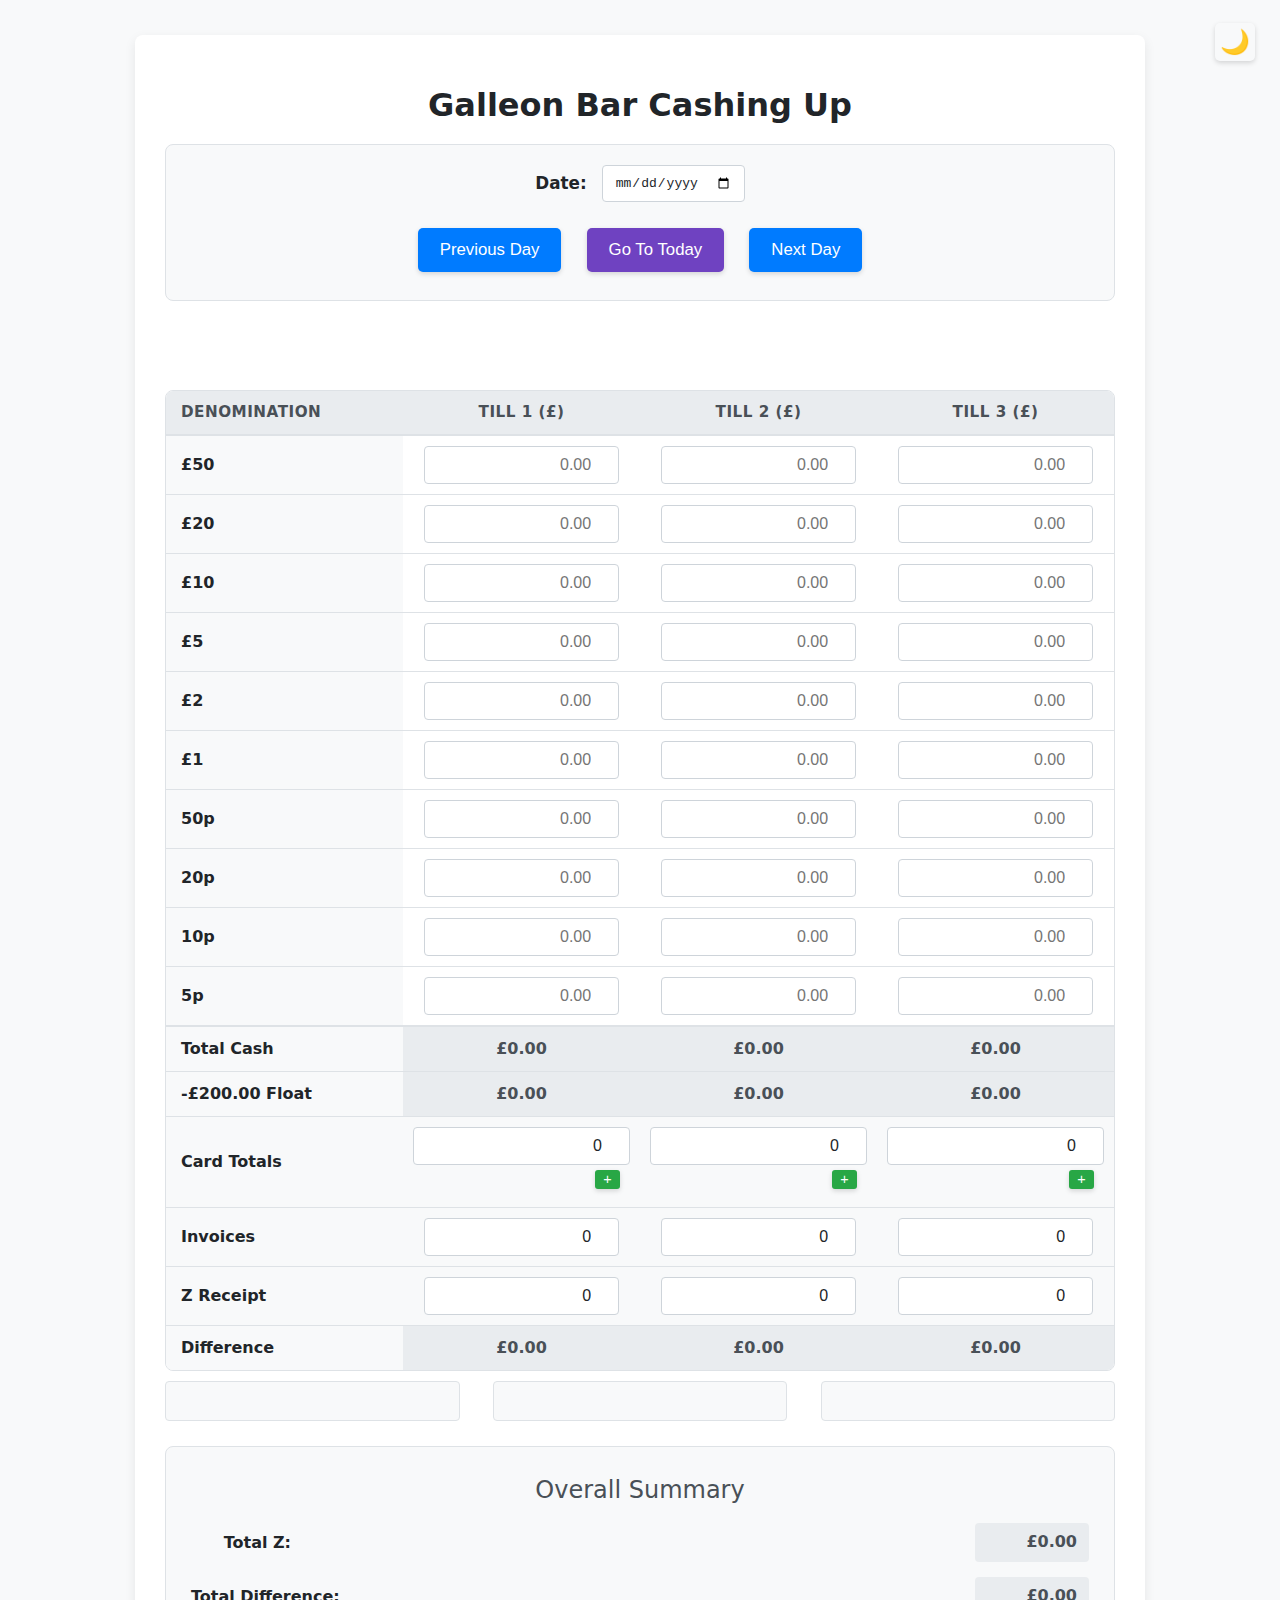
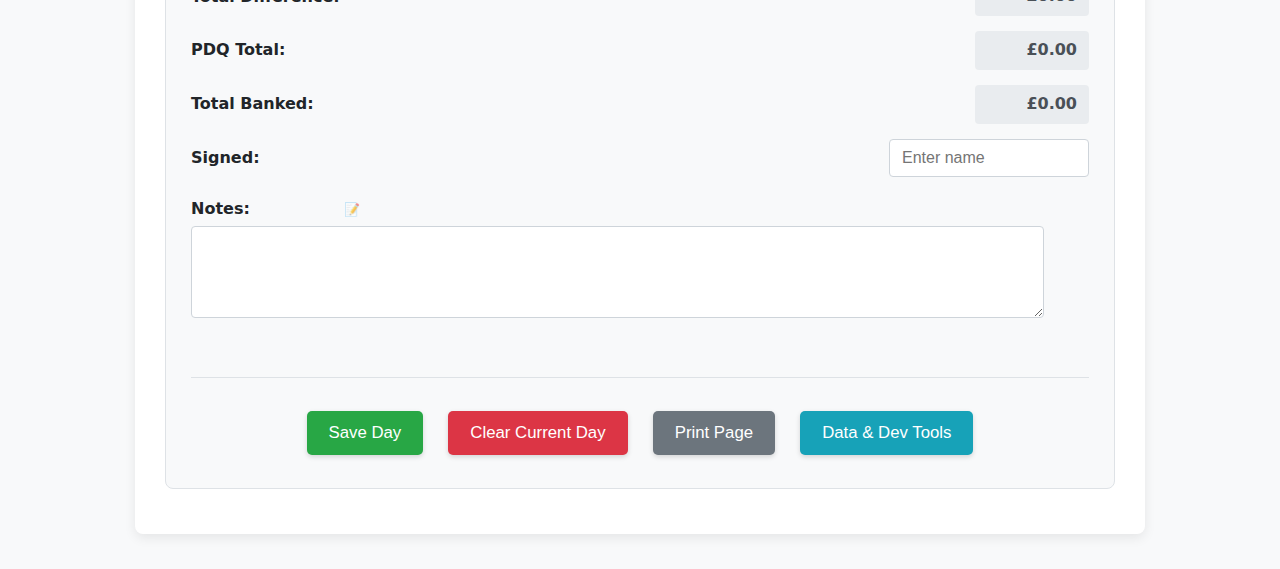
<file: index (3).html>
<!DOCTYPE html>
<html lang="en">
<head>
    <meta charset="UTF-8">
    <meta name="viewport" content="width=device-width, initial-scale=1.0">
    <title>Galleon Bar Cashing Up</title>
    <link rel="stylesheet" href="style.css">
    <link rel="manifest" href="manifest.json">
    <meta name="theme-color" content="#007bff"> <script src="https://unpkg.com/dexie@3/dist/dexie.js"></script>
</head>
<body>
    <div class="container">
        <button id="theme-toggle" title="Toggle Theme" style="position: absolute; top: 15px; right: 15px; z-index: 10; background: none; border: none; font-size: 1.5em; cursor: pointer; padding: 5px; color: var(--text-color);">🌙</button>

        <h1>Galleon Bar Cashing Up</h1>

        <div class="date-selector">
            <label for="current-date">Date:</label>
            <input type="date" id="current-date" class="data-input">
            <span id="full-date-display"></span>
            <div class="date-nav-buttons">
                <button id="prev-day" title="Go to previous day">Previous Day</button>
                <button type="button" id="go-today" title="Go to current date">Go To Today</button>
                <button id="next-day" title="Go to next day">Next Day</button>
            </div>
        </div>
        <div id="status-message" class="status-message" style="min-height: 1.5em;"></div>

        <table id="reconciliation-table">
            <thead> <tr> <th>Denomination</th> <th>Till 1 (£)</th> <th class="till2-column">Till 2 (£)</th> <th class="till3-column">Till 3 (£)</th> </tr> </thead>
            <tbody>
             <tr> <td data-label="Denom">£50</td> <td data-label="Till 1"><input type="number" class="denomination-amount till1 navigable-input data-input" id="t1-50" min="0" step="0.01" placeholder="0.00"></td> <td data-label="Till 2" class="till2-column"><input type="number" class="denomination-amount till2 navigable-input data-input" id="t2-50" min="0" step="0.01" placeholder="0.00"></td> <td data-label="Till 3" class="till3-column"><input type="number" class="denomination-amount till3 navigable-input data-input" id="t3-50" min="0" step="0.01" placeholder="0.00"></td> </tr>
             <tr> <td data-label="Denom">£20</td> <td data-label="Till 1"><input type="number" class="denomination-amount till1 navigable-input data-input" id="t1-20" min="0" step="0.01" placeholder="0.00"></td> <td data-label="Till 2" class="till2-column"><input type="number" class="denomination-amount till2 navigable-input data-input" id="t2-20" min="0" step="0.01" placeholder="0.00"></td> <td data-label="Till 3" class="till3-column"><input type="number" class="denomination-amount till3 navigable-input data-input" id="t3-20" min="0" step="0.01" placeholder="0.00"></td> </tr>
             <tr> <td data-label="Denom">£10</td> <td data-label="Till 1"><input type="number" class="denomination-amount till1 navigable-input data-input" id="t1-10" min="0" step="0.01" placeholder="0.00"></td> <td data-label="Till 2" class="till2-column"><input type="number" class="denomination-amount till2 navigable-input data-input" id="t2-10" min="0" step="0.01" placeholder="0.00"></td> <td data-label="Till 3" class="till3-column"><input type="number" class="denomination-amount till3 navigable-input data-input" id="t3-10" min="0" step="0.01" placeholder="0.00"></td> </tr>
             <tr> <td data-label="Denom">£5</td> <td data-label="Till 1"><input type="number" class="denomination-amount till1 navigable-input data-input" id="t1-5" min="0" step="0.01" placeholder="0.00"></td> <td data-label="Till 2" class="till2-column"><input type="number" class="denomination-amount till2 navigable-input data-input" id="t2-5" min="0" step="0.01" placeholder="0.00"></td> <td data-label="Till 3" class="till3-column"><input type="number" class="denomination-amount till3 navigable-input data-input" id="t3-5" min="0" step="0.01" placeholder="0.00"></td> </tr>
             <tr> <td data-label="Denom">£2</td> <td data-label="Till 1"><input type="number" class="denomination-amount till1 navigable-input data-input" id="t1-2" min="0" step="0.01" placeholder="0.00"></td> <td data-label="Till 2" class="till2-column"><input type="number" class="denomination-amount till2 navigable-input data-input" id="t2-2" min="0" step="0.01" placeholder="0.00"></td> <td data-label="Till 3" class="till3-column"><input type="number" class="denomination-amount till3 navigable-input data-input" id="t3-2" min="0" step="0.01" placeholder="0.00"></td> </tr>
             <tr> <td data-label="Denom">£1</td> <td data-label="Till 1"><input type="number" class="denomination-amount till1 navigable-input data-input" id="t1-1" min="0" step="0.01" placeholder="0.00"></td> <td data-label="Till 2" class="till2-column"><input type="number" class="denomination-amount till2 navigable-input data-input" id="t2-1" min="0" step="0.01" placeholder="0.00"></td> <td data-label="Till 3" class="till3-column"><input type="number" class="denomination-amount till3 navigable-input data-input" id="t3-1" min="0" step="0.01" placeholder="0.00"></td> </tr>
             <tr> <td data-label="Denom">50p</td> <td data-label="Till 1"><input type="number" class="denomination-amount till1 navigable-input data-input" id="t1-0p50" min="0" step="0.01" placeholder="0.00"></td> <td data-label="Till 2" class="till2-column"><input type="number" class="denomination-amount till2 navigable-input data-input" id="t2-0p50" min="0" step="0.01" placeholder="0.00"></td> <td data-label="Till 3" class="till3-column"><input type="number" class="denomination-amount till3 navigable-input data-input" id="t3-0p50" min="0" step="0.01" placeholder="0.00"></td> </tr>
             <tr> <td data-label="Denom">20p</td> <td data-label="Till 1"><input type="number" class="denomination-amount till1 navigable-input data-input" id="t1-0p20" min="0" step="0.01" placeholder="0.00"></td> <td data-label="Till 2" class="till2-column"><input type="number" class="denomination-amount till2 navigable-input data-input" id="t2-0p20" min="0" step="0.01" placeholder="0.00"></td> <td data-label="Till 3" class="till3-column"><input type="number" class="denomination-amount till3 navigable-input data-input" id="t3-0p20" min="0" step="0.01" placeholder="0.00"></td> </tr>
             <tr> <td data-label="Denom">10p</td> <td data-label="Till 1"><input type="number" class="denomination-amount till1 navigable-input data-input" id="t1-0p10" min="0" step="0.01" placeholder="0.00"></td> <td data-label="Till 2" class="till2-column"><input type="number" class="denomination-amount till2 navigable-input data-input" id="t2-0p10" min="0" step="0.01" placeholder="0.00"></td> <td data-label="Till 3" class="till3-column"><input type="number" class="denomination-amount till3 navigable-input data-input" id="t3-0p10" min="0" step="0.01" placeholder="0.00"></td> </tr>
             <tr> <td data-label="Denom">5p</td> <td data-label="Till 1"><input type="number" class="denomination-amount till1 navigable-input data-input" id="t1-0p05" min="0" step="0.01" placeholder="0.00"></td> <td data-label="Till 2" class="till2-column"><input type="number" class="denomination-amount till2 navigable-input data-input" id="t2-0p05" min="0" step="0.01" placeholder="0.00"></td> <td data-label="Till 3" class="till3-column"><input type="number" class="denomination-amount till3 navigable-input data-input" id="t3-0p05" min="0" step="0.01" placeholder="0.00"></td> </tr>
            </tbody>
         <tfoot >
             <tr>
                 <td data-label="Summary" title="Sum of all cash denominations entered above for this till">Total Cash</td>
                 <td data-label="T1 Total" id="t1-total-cash">£0.00</td>
                 <td data-label="T2 Total" id="t2-total-cash" class="till2-column">£0.00</td>
                 <td data-label="T3 Total" id="t3-total-cash" class="till3-column">£0.00</td>
             </tr>
             <tr>
                 <td data-label="Summary" title="Actual cash takings for this till (Total Cash minus the standard float amount)" id="float-label-cell">-£200.00 Float</td>
                 <td data-label="T1 Actual" id="t1-actual-cash">£0.00</td>
                 <td data-label="T2 Actual" id="t2-actual-cash" class="till2-column">£0.00</td>
                 <td data-label="T3 Actual" id="t3-actual-cash" class="till3-column">£0.00</td>
             </tr>
             <tr>
                 <td data-label="Summary" title="Total value of card transactions processed through this till's PDQ machine(s)">Card Totals</td>
                 <td data-label="T1 Card">
                     <div class="pdq-inputs-container" id="t1-pdq-container">
                         <div class="pdq-input-group">
                             <input type="number" step="0.01" value="0" min="0" class="navigable-input data-input till1-pdq" title="PDQ Machine 1 Total (Till 1)">
                             <button type="button" class="remove-pdq-btn" style="display: none;" title="Remove this PDQ total">-</button>
                         </div>
                     </div>
                     <button type="button" class="add-pdq-btn" data-till="1" title="Add another PDQ total for Till 1">+</button>
                 </td>
                 <td data-label="T2 Card" class="till2-column">
                    <div class="pdq-inputs-container" id="t2-pdq-container">
                        <div class="pdq-input-group">
                            <input type="number" step="0.01" value="0" min="0" class="navigable-input data-input till2-pdq" title="PDQ Machine 1 Total (Till 2)">
                            <button type="button" class="remove-pdq-btn" style="display: none;" title="Remove this PDQ total">-</button>
                        </div>
                    </div>
                    <button type="button" class="add-pdq-btn" data-till="2" title="Add another PDQ total for Till 2">+</button>
                </td>
                 <td data-label="T3 Card" class="till3-column">
                    <div class="pdq-inputs-container" id="t3-pdq-container">
                        <div class="pdq-input-group">
                            <input type="number" step="0.01" value="0" min="0" class="navigable-input data-input till3-pdq" title="PDQ Machine 1 Total (Till 3)">
                            <button type="button" class="remove-pdq-btn" style="display: none;" title="Remove this PDQ total">-</button>
                        </div>
                    </div>
                    <button type="button" class="add-pdq-btn" data-till="3" title="Add another PDQ total for Till 3">+</button>
                </td>
             </tr>
             <tr>
                 <td data-label="Summary" title="Total cash paid out from this till for invoices, supplier payments, wages, etc.">Invoices</td>
                 <td data-label="T1 Inv"><input type="number" id="t1-invoices" step="0.01" value="0" min="0" class="navigable-input data-input" title="Paid out from Till 1"></td>
                 <td data-label="T2 Inv" class="till2-column"><input type="number" id="t2-invoices" step="0.01" value="0" min="0" class="navigable-input data-input" title="Paid out from Till 2"></td>
                 <td data-label="T3 Inv" class="till3-column"><input type="number" id="t3-invoices" step="0.01" value="0" min="0" class="navigable-input data-input" title="Paid out from Till 3"></td>
             </tr>
             <tr>
                 <td data-label="Summary" title="The total sales figure from this till's Z-Read / End-of-Day report">Z Receipt</td>
                 <td data-label="T1 Z"><input type="number" id="t1-zreceipt" step="0.01" value="0" min="0" class="navigable-input data-input" title="Enter Till 1 Z-Read total"></td>
                 <td data-label="T2 Z" class="till2-column"><input type="number" id="t2-zreceipt" step="0.01" value="0" min="0" class="navigable-input data-input" title="Enter Till 2 Z-Read total"></td>
                 <td data-label="T3 Z" class="till3-column"><input type="number" id="t3-zreceipt" step="0.01" value="0" min="0" class="navigable-input data-input" title="Enter Till 3 Z-Read total"></td>
             </tr>
             <tr>
                  <td data-label="Summary" title="Calculated Difference: (Actual Cash [after float removed] + Card Totals + Invoices) - Z Receipt. Should ideally be £0.00.">Difference</td>
                  <td data-label="T1 Diff" id="t1-difference">£0.00</td>
                  <td data-label="T2 Diff" id="t2-difference" class="till2-column">£0.00</td>
                  <td data-label="T3 Diff" id="t3-difference" class="till3-column">£0.00</td>
             </tr>
             </tfoot>
        </table>

        <div class="float-suggestions-container">
            <div id="t1-float-suggestion" class="float-suggestion"></div>
            <div id="t2-float-suggestion" class="float-suggestion till2-column"></div>
            <div id="t3-float-suggestion" class="float-suggestion till3-column"></div>
        </div>


        <div class="summary-section">
            <h2 id="summary-title">Overall Summary</h2>

            <p><span id="label-total-z" title="Sum of all Z Receipt totals entered for active tills (Daily or Weekly)">Total Z:</span> <span id="total-z">£0.00</span></p>
            <p><span id="label-total-difference" title="Sum of differences calculated for all active tills (Daily or Weekly). Should ideally be zero.">Total Difference:</span> <span id="total-difference">£0.00</span></p>
            <p><label id="label-pdq-total" for="pdq-total-display" title="Sum of Card Totals entered for all active tills (Daily or Weekly)">PDQ Total:</label> <span id="pdq-total-display">£0.00</span></p>
            <p><label id="label-total-banked" for="total-banked-display" title="Total actual cash (Total Cash Counted minus standard float for each active till) expected to be banked (Daily or Weekly)">Total Banked:</label> <span id="total-banked-display">£0.00</span></p>
            <p>
                <label for="signed-by">Signed:</label>
                <input type="text" id="signed-by" placeholder="Enter name" class="navigable-input data-input" list="names-list">
                <datalist id="names-list">
                    </datalist>
            </p>
             <p style="display: block; text-align: left; margin-top: 20px;">
                  <label for="day-notes" style="font-weight: 600; color: var(--text-color);">
                    Notes: <span id="notes-exist-indicator" class="notes-indicator" title="Notes exist for this day">📝</span>
                  </label><br>
                  <textarea id="day-notes" class="data-input navigable-input" rows="3" title="Enter any notes relevant to this day's cashing up (e.g., reasons for discrepancies, events)"></textarea>
             </p>

             <div id="backup-reminder" style="min-height: 1.2em;"></div>

            <div class="action-buttons">
                <button id="save-day">Save Day</button>
                <button type="button" id="clear-form">Clear Current Day</button>
                <button type="button" id="print-button">Print Page</button>
                <button type="button" id="dev-modal-button">Data & Dev Tools</button>
                <input type="file" id="csv-import-file" accept=".csv" style="display: none;">
                <input type="file" id="json-import-file" accept=".json" style="display: none;">
            </div>
        </div>

    </div> <div id="dev-modal" class="modal" style="display: none;">
        <div class="modal-content">
            <span class="modal-close-button">&times;</span>
            <h2>Data Management & Dev Tools</h2>

            <div class="modal-section">
                <h3>Settings</h3>
                <div style="margin-bottom: 15px;">
                    <label for="setting-float-amount" style="display: inline-block; width: 220px;">Standard Float Amount (£):</label>
                    <input type="number" id="setting-float-amount" step="0.01" min="0" placeholder="200.00" style="width: 100px; text-align: right;">
                </div>
                <div style="margin-bottom: 15px;">
                    <label for="setting-discrepancy-threshold" style="display: inline-block; width: 220px;">Discrepancy Threshold (£):</label>
                    <input type="number" id="setting-discrepancy-threshold" step="0.01" min="0" placeholder="10.00" style="width: 100px; text-align: right;">
                </div>
                 <div style="margin-bottom: 15px;">
                    <label for="setting-high-twenty-threshold" style="display: inline-block; width: 220px;">High £20 Note Warning (£):</label>
                    <input type="number" id="setting-high-twenty-threshold" step="0.01" min="0" placeholder="1000.00" style="width: 100px; text-align: right;">
                </div>
                <div style="margin-bottom: 10px;">
                    <label style="display: inline-block; width: 220px;">Hide Tills:</label>
                    <input type="checkbox" id="setting-hide-till2" style="margin-right: 5px; vertical-align: middle;">
                    <label for="setting-hide-till2" style="margin-right: 15px; font-weight: normal; vertical-align: middle;">Hide Till 2</label>
                    <input type="checkbox" id="setting-hide-till3" style="margin-right: 5px; vertical-align: middle;">
                    <label for="setting-hide-till3" style="font-weight: normal; vertical-align: middle;">Hide Till 3</label>
                </div>
                 <div style="margin-top: 20px; border-top: 1px solid var(--border-color); padding-top: 15px;">
                      <button type="button" id="reset-settings-button" title="Reset all settings above to their defaults">Reset Settings to Default</button>
                      <p style="font-size: 0.8em; margin-top: 10px;">(Settings are saved automatically when changed)</p>
                 </div>
            </div>

            <div class="modal-section">
                <h3>Import Data</h3>
                 <button type="button" id="import-csv-button">Import Day from CSV</button>
                 <button type="button" id="import-all-button">Import All (JSON Backup)</button>
                 <p style="font-size: 0.8em; margin-top: 5px;">(Import All replaces the entire 'Signed By' list and overwrites matching dates)</p>
            </div>

            <div class="modal-section">
                <h3>Export Data</h3>
                <button type="button" id="export-csv-button">Export Day to CSV</button>
                <button type="button" id="export-all-button">Export All (JSON Backup)</button>
            </div>

            <div class="modal-section danger-zone">
                 <h3 style="color: #dc3545;">Danger Zone!</h3>
                 <p style="color: red; font-weight: bold;">Warning: Actions below can permanently delete data!</p>
                 <button type="button" id="dev-clear-names">Clear 'Signed By' List</button>
                 <button type="button" id="dev-clear-entries">Clear All Daily Entries</button>
                 <button type="button" id="dev-nuke-db">Nuke Database</button>
                 <div style="margin-top: 15px; padding-top: 15px; border-top: 1px solid #eee;">
                    <label for="dev-name-to-delete" style="margin-right: 5px;">Name to Delete:</label>
                    <input type="text" id="dev-name-to-delete" placeholder="Enter exact name" size="20" style="width: auto; text-align: left; padding: 5px 8px; font-size: 0.9em;">
                    <button type="button" id="dev-delete-one-name" style="margin-left: 5px;">Delete This Name</button>
                 </div>
                 <hr style="margin-top: 20px;">
                 <button type="button" id="dev-generate-data">Generate Test Data (10 Days)</button>
             </div>

             <div id="dev-modal-status" style="margin-top: 15px; font-weight: bold; min-height: 1.2em;"></div>
        </div>
    </div>
    <div id="busy-overlay" style="display: none;">
        <div class="spinner"></div>
    </div>

    <script src="script.js" defer></script>

</body>
</html>
</file>
<file: style.css>
/* Your existing CSS with the new alignment fix added */

/* Existing CSS (as provided by user) */ :root { --bg-color: #f8f9fa; --text-color: #212529; --card-bg: #ffffff; --border-color: #dee2e6; --input-bg: #ffffff; --input-text: #212529; --input-border: #ced4da; --input-focus-border: #80bdff; --input-focus-shadow: rgba(0,123,255,.25); --header-bg: #e9ecef; --header-text: #495057; --row-hover-bg: #f1f3f5; --calc-bg: #e9ecef; --calc-text: #495057; --link-color: #0056b3; --positive-color: #28a745; --negative-color: #dc3545; --warning-border: #ffc107; --warning-shadow: rgba(255, 193, 7, .25); --large-discrepancy-bg: #fff3cd; --large-discrepancy-text: #856404; --button-text: white; }

/* Table alignment fix */ #reconciliation-table { width: 100%; table-layout: fixed; }

#reconciliation-table th, #reconciliation-table td { text-align: center; padding: 10px; overflow: hidden; }

#reconciliation-table td:first-child, #reconciliation-table th:first-child { text-align: left; padding-left: 15px; }

#reconciliation-table input[type="number"] { width: 90%; margin: 0 auto; box-sizing: border-box; }

.pdq-input-group { justify-content: center; }

#reconciliation-table tfoot td { font-weight: bold; text-align: center; }

@media screen and (max-width: 768px) { #reconciliation-table th, #reconciliation-table td { padding: 5px; font-size: 0.85em; } }

/* Include the rest of your original CSS below without modifications */


/* === Styles for Features Added === */

/* Style for significantly negative difference */
.difference-very-negative {
    color: var(--negative-color) !important;
    font-weight: 900 !important;
}

/* Styles for Multiple PDQ Inputs */
.pdq-inputs-container { display: flex; flex-direction: column; gap: 5px; }
.pdq-input-group { display: flex; align-items: center; gap: 5px; }
.pdq-input-group input[type="number"] { flex-grow: 1; min-width: 80px; width: auto; }
button.remove-pdq-btn, button.add-pdq-btn { padding: 2px 8px; font-size: 0.9em; line-height: 1; min-width: 25px; flex-shrink: 0; cursor: pointer; border-radius: 3px; color: white; border: none; }
button.remove-pdq-btn { background-color: #dc3545; }
button.remove-pdq-btn:hover:not(:disabled) { background-color: #c82333; }
button.add-pdq-btn { background-color: #28a745; margin-top: 5px; display: block; width: fit-content; margin-left: auto; }
button.add-pdq-btn:hover:not(:disabled) { background-color: #218838; }

/* Styles for Notes Indicator */
.notes-indicator { display: none; font-size: 0.8em; margin-left: 5px; cursor: default; vertical-align: middle; opacity: 0.7; }
.notes-indicator-visible { display: inline-block; opacity: 1; }

/* Styles for Backup Reminder Area */
#backup-reminder { text-align: center; font-size: 0.9em; color: var(--warning-border); margin-top: 15px; margin-bottom: -10px; min-height: 1.2em; font-weight: bold; }

/* Style for on-screen stacked weekly value */
.summary-section p span > .weekly-val { display: block; font-size: 0.8em; font-weight: normal; opacity: 0.8; margin-left: 5px; line-height: 1.1; }
#total-z, #total-difference, #pdq-total-display, #total-banked-display { line-height: 1.3; padding-top: 5px; padding-bottom: 5px; vertical-align: top; }

/* === End Added/Modified Styles === */


    /* --- General Styles --- */
    :root { --bg-color: #f8f9fa; --text-color: #212529; --card-bg: #ffffff; --border-color: #dee2e6; --input-bg: #ffffff; --input-text: #212529; --input-border: #ced4da; --input-focus-border: #80bdff; --input-focus-shadow: rgba(0,123,255,.25); --header-bg: #e9ecef; --header-text: #495057; --row-hover-bg: #f1f3f5; --calc-bg: #e9ecef; --calc-text: #495057; --link-color: #0056b3; --positive-color: #28a745; --negative-color: #dc3545; --warning-border: #ffc107; --warning-shadow: rgba(255, 193, 7, .25); --large-discrepancy-bg: #fff3cd; --large-discrepancy-text: #856404; --button-text: white; }
    body.dark-mode { --bg-color: #212529; --text-color: #e9ecef; --card-bg: #343a40; --border-color: #495057; --input-bg: #495057; --input-text: #f8f9fa; --input-border: #6c757d; --input-focus-border: #80bdff; --input-focus-shadow: rgba(0,123,255,.25); --header-bg: #495057; --header-text: #f8f9fa; --row-hover-bg: #495057; --calc-bg: #6c757d; --calc-text: #f8f9fa; --link-color: #6cbaff; --positive-color: #28a745; --negative-color: #dc3545; --warning-border: #ffc107; --warning-shadow: rgba(255, 193, 7, .35); --large-discrepancy-bg: #664d03; --large-discrepancy-text: #ffebaf; --button-text: white; }
    body { font-family: system-ui, -apple-system, BlinkMacSystemFont, "Segoe UI", Roboto, Helvetica, Arial, sans-serif, "Apple Color Emoji", "Segoe UI Emoji", "Segoe UI Symbol"; margin: 0; padding: 15px; background-color: var(--bg-color); color: var(--text-color); line-height: 1.5; }
    .container { max-width: 950px; margin: 20px auto; background-color: var(--card-bg); padding: 25px 30px; border-radius: 8px; box-shadow: 0 4px 12px rgba(0,0,0,0.08); }
    body.dark-mode .container { box-shadow: 0 4px 12px rgba(0,0,0,0.3); }
    h1 { text-align: center; color: var(--text-color); margin-bottom: 15px; font-size: 2em; font-weight: 600; }
    .summary-section h2, h2#summary-title { text-align: center; color: var(--header-text); border-bottom: 1px solid var(--border-color); padding-bottom: 12px; margin-top: 30px; margin-bottom: 20px; font-size: 1.5em; font-weight: 500; min-height: 1.5em; }
    .date-selector { margin-bottom: 30px; padding: 20px; border: 1px solid var(--border-color); border-radius: 8px; background-color: var(--bg-color); text-align: center; }
    .date-selector label { margin-right: 10px; font-weight: 600; color: var(--text-color); font-size: 1.05em; vertical-align: middle; }
    #full-date-display { display: block; font-size: 1.25em; font-weight: 600; margin-top: 12px; margin-bottom: 18px; color: var(--link-color); text-align: center; }
    .date-nav-buttons { margin-top: 12px; }
    table { width: 100%; border-collapse: separate; border-spacing: 0; margin-bottom: 10px; background-color: var(--card-bg); border: 1px solid var(--border-color); border-radius: 8px; overflow: hidden; }
    th, td { border-bottom: 1px solid var(--border-color); padding: 14px 18px; text-align: right; vertical-align: middle; }
    th { background-color: var(--header-bg); color: var(--header-text); text-align: center; font-weight: 600; border-top: none; border-bottom-width: 2px; font-size: 0.95em; text-transform: uppercase; letter-spacing: 0.5px;}
    /* Denomination Column Style */
    td:first-child {
        text-align: left;
        font-weight: bold; /* BOLDER */
        background-color: var(--bg-color);
    }
    tbody tr:hover { background-color: var(--row-hover-bg); }
    tr:last-child td { border-bottom: none; }
    tfoot tr:first-child td { border-top: 2px solid var(--border-color); }
    input[type="number"], input[type="text"], input[type="date"], textarea#day-notes { padding: 9px 12px; border: 1px solid var(--input-border); border-radius: 4px; box-sizing: border-box; font-size: 1em; transition: border-color 0.15s ease-in-out, box-shadow 0.15s ease-in-out; background-color: var(--input-bg); color: var(--input-text); }
    input[type="number"] { width: 115px; text-align: right; }
    input[type="text"] { width: 115px; text-align: right; }
    input[type="text"]#signed-by { width: 200px; text-align: left; }
    input[type="date"] { width: auto; text-align: left; vertical-align: middle; }
    textarea#day-notes { width: 95%; text-align: left; margin-top: 5px; font-family: inherit; line-height: inherit; }
    input:focus, textarea:focus { border-color: var(--input-focus-border) !important; outline: 0; box-shadow: 0 0 0 0.2rem var(--input-focus-shadow) !important; }
    .input-error { border-color: #dc3545 !important; box-shadow: 0 0 0 0.2rem rgba(220, 53, 69, .25) !important; }
    .input-warning { border-color: var(--warning-border) !important; box-shadow: 0 0 0 0.2rem var(--warning-shadow) !important; }
    td[data-label] input { position: relative; }
    @keyframes flash-error { 0%, 100% { border-color: #dc3545; background-color: #f8d7da4d; } 50% { border-color: var(--input-border); background-color: var(--input-bg); } }
    .flash-error { animation: flash-error 0.75s ease-in-out; }
    @keyframes flash-warning { 0%, 100% { border-color: var(--warning-border); background-color: #fff3cd4d; } 50% { border-color: var(--input-border); background-color: var(--input-bg); } }
    .flash-warning { animation: flash-warning 0.85s ease-in-out; }
    td#t1-total-cash, td#t2-total-cash, td#t3-total-cash, td#t1-actual-cash, td#t2-actual-cash, td#t3-actual-cash, td#t1-difference, td#t2-difference, td#t3-difference { background-color: var(--calc-bg); color: var(--calc-text); font-weight: 600; }
    #total-z, #total-difference, #pdq-total-display, #total-banked-display { background-color: var(--calc-bg); color: var(--calc-text); font-weight: 600; display: inline-block; min-width: 90px; text-align: right; padding: 8px 10px; border-radius: 4px; }
    .difference-positive { color: var(--positive-color) !important; font-weight: bold; }
    .difference-negative { color: var(--negative-color) !important; font-weight: bold; }
    tfoot td { font-weight: 600; background-color: var(--bg-color); }
    .large-discrepancy { background-color: var(--large-discrepancy-bg) !important; color: var(--large-discrepancy-text) !important; font-weight: bold !important; }
    .float-suggestions-container { display: flex; flex-wrap: wrap; justify-content: space-between; margin-top: 5px; margin-bottom: 25px; }
    .float-suggestion { border: 1px solid var(--border-color); padding: 10px 12px; width: 31%; font-size: 0.85em; border-radius: 4px; background-color: var(--bg-color); min-height: 3em; box-sizing: border-box; word-wrap: break-word; }
    .summary-section { margin-bottom: 20px; padding: 25px; border: 1px solid var(--border-color); border-radius: 8px; background-color: var(--bg-color); }
    .summary-section h2#summary-title { margin-top: 0; border-bottom: none; padding-bottom: 0px; margin-bottom: 15px; }
    .summary-section p { margin: 15px 0; display: flex; justify-content: space-between; align-items: center; }
    .summary-section p span { font-weight: 600; min-width: 100px; text-align: right; display: inline-block; }
    .summary-section p span#total-z, .summary-section p span#total-difference, .summary-section p span#pdq-total-display, .summary-section p span#total-banked-display { background-color: var(--calc-bg); color: var(--calc-text); padding: 9px 12px; border-radius: 4px; vertical-align: top; line-height: 1.3; }
    .summary-section p input { width: 140px; }
    .summary-section p label { flex-shrink: 0; margin-right: 15px; font-weight: 600; color: var(--text-color);}
    #status-message { padding: 10px; border-radius: 4px; margin: 15px 0; font-weight: bold; min-height: 1.5em; text-align: center; background-color: transparent; transition: background-color 0.3s ease; }
    .status-success { background-color: #d1e7dd; color: #0f5132; border-color: #badbcc;}
    .status-error { background-color: #f8d7da; color: #842029; border-color: #f5c2c7;}
    body.dark-mode .status-success { background-color: #0f5132; color: #d1e7dd; border-color: #146c43;}
    body.dark-mode .status-error { background-color: #842029; color: #f8d7da; border-color: #a52834;}
    .action-buttons { text-align: center; margin-top: 30px; padding-top: 25px; border-top: 1px solid var(--border-color); }
    button { padding: 12px 22px; margin: 8px 10px; color: var(--button-text); border: none; border-radius: 5px; cursor: pointer; font-size: 1.05em; font-weight: 500; transition: background-color 0.2s ease, box-shadow 0.2s ease, transform 0.1s ease; box-shadow: 0 2px 5px rgba(0,0,0,0.15); }
    button#theme-toggle { color: var(--text-color); }
    button:hover:not(:disabled) { box-shadow: 0 5px 10px rgba(0,0,0,0.2); transform: translateY(-1px); }
    button:active:not(:disabled) { transform: translateY(1px); box-shadow: 0 1px 3px rgba(0,0,0,0.1); }
    button:disabled { cursor: not-allowed; opacity: 0.65; }
    button#prev-day, button#next-day { background-color: #007bff; } button#prev-day:hover:not(:disabled), button#next-day:hover:not(:disabled) { background-color: #0056b3; }
    button#go-today { background-color: #6f42c1; } button#go-today:hover:not(:disabled) { background-color: #5a349b; }
    button#save-day { background-color: #28a745; } button#save-day:hover:not(:disabled) { background-color: #1e7e34; }
    button#clear-form { background-color: #dc3545; } button#clear-form:hover:not(:disabled) { background-color: #b02a37; }
    button#print-button { background-color: #6c757d; } button#print-button:hover:not(:disabled) { background-color: #545b62; }
    button#dev-modal-button { background-color: #17a2b8; } button#dev-modal-button:hover:not(:disabled) { background-color: #117a8b; }
    #reset-settings-button { background-color: #ffc107; color: #212529; } #reset-settings-button:hover:not(:disabled) { background-color: #e0a800; }
    .modal { display: none; position: fixed; z-index: 100; left: 0; top: 0; width: 100%; height: 100%; overflow: auto; background-color: rgba(0,0,0,0.5); padding-top: 60px; }
    .modal-content { background-color: var(--card-bg); color: var(--text-color); margin: 5% auto; padding: 25px; border: 1px solid var(--border-color); width: 80%; max-width: 600px; border-radius: 8px; position: relative; }
    .modal-close-button { color: #aaa; position: absolute; top: 10px; right: 20px; font-size: 28px; font-weight: bold; }
    body.dark-mode .modal-close-button { color: #bbb; }
    .modal-close-button:hover, .modal-close-button:focus { color: var(--text-color); text-decoration: none; cursor: pointer; }
    .modal-section { margin-bottom: 25px; padding-bottom: 15px; border-bottom: 1px solid var(--border-color); }
    .modal-section:last-child { border-bottom: none; margin-bottom: 0; padding-bottom: 0; }
    .modal-section h3 { margin-top: 0; margin-bottom: 10px; border-bottom: 1px solid var(--border-color); padding-bottom: 5px; }
    .modal-section button { display: inline-block; width: auto; margin: 5px; padding: 8px 15px; font-size: 0.95em; }
    #dev-modal button { background-color: #007bff; color: white; } #dev-modal button:hover:not(:disabled) { background-color: #0056b3; }
    .danger-zone button { background-color: #dc3545; } .danger-zone button:hover:not(:disabled) { background-color: #c82333; }
    .danger-zone button#dev-nuke-db { background-color: #bd2130; } .danger-zone button#dev-nuke-db:hover:not(:disabled) { background-color: #a71d2a; }
    .danger-zone button#dev-generate-data { background-color: #ffc107; color:#212529; } .danger-zone button#dev-generate-data:hover:not(:disabled) { background-color: #e0a800; }
    .modal-section input[type="text"] { background-color: var(--input-bg); color: var(--input-text); border-color: var(--input-border); width: auto; text-align: left;}
    #busy-overlay { position: fixed; top: 0; left: 0; width: 100%; height: 100%; background-color: rgba(0, 0, 0, 0.5); z-index: 9999; display: flex; justify-content: center; align-items: center; }
    .spinner { border: 6px solid #f3f3f3; border-top: 6px solid #007bff; border-radius: 50%; width: 50px; height: 50px; animation: spin 1s linear infinite; }
    @keyframes spin { 0% { transform: rotate(0deg); } 100% { transform: rotate(360deg); } }
    body.busy { overflow: hidden; }

    /* === Responsive Table Styles - UPDATED BREAKPOINT & FOOTER === */
    @media (max-width: 768px) { /* Using 768px breakpoint */
        .float-suggestion { width: 100%; margin-bottom: 10px; }
        #reconciliation-table thead { display: none; }
        #reconciliation-table, #reconciliation-table tbody, #reconciliation-table tr, #reconciliation-table td { display: block; width: 100% !important; box-sizing: border-box; }
        #reconciliation-table tr { margin-bottom: 15px; border: 1px solid var(--border-color); border-radius: 4px; overflow: hidden; }
        #reconciliation-table td { text-align: right; padding-left: 50%; position: relative; border-bottom: 1px solid var(--border-color); min-height: 48px; display: flex; align-items: center; justify-content: flex-end; flex-wrap: wrap; }
        #reconciliation-table td:last-child { border-bottom: none; }
        #reconciliation-table td[data-label]::before { content: attr(data-label); position: absolute; left: 10px; padding-right: 10px; font-weight: bold; text-align: left; white-space: nowrap; overflow: hidden; text-overflow: ellipsis; display: flex; align-items: center; height: 100%; top: 0; }
        #reconciliation-table td:first-child { background-color: var(--header-bg); text-align: left; padding-left: 10px; font-weight: bold; color: var(--header-text); justify-content: flex-start; }
        #reconciliation-table td:first-child::before { display: none; }
        #reconciliation-table tfoot td[data-label]::before { font-weight: bold; } /* Keep footer labels bold */
        #reconciliation-table td input[type="number"] { width: 115px !important; max-width: 150px; text-align: right !important; }
        #reconciliation-table td[id$="-total-cash"], #reconciliation-table td[id$="-actual-cash"], #reconciliation-table td[id$="-difference"] { text-align: right; font-weight: bold; width: auto; padding-right: 18px; }
        #reconciliation-table td[id$="-total-cash"]::before, #reconciliation-table td[id$="-actual-cash"]::before, #reconciliation-table td[id$="-difference"]::before { font-weight: bold; padding-right: 10px; }

        /* === ADDED/MODIFIED Responsive Footer Styles === */
        #reconciliation-table tfoot td[data-label] {
            flex-direction: column; /* Stack label and content */
            align-items: flex-start; /* Align items to the start (left) */
            padding-top: 8px;
            padding-bottom: 8px;
            min-height: 55px; /* Match smaller breakpoint */
        }
        #reconciliation-table tfoot td[data-label]::before {
            position: relative; /* Reset positioning */
            display: block;
            left: 0;
            width: 100%; /* Make label take full width */
            padding-right: 0;
            margin-bottom: 3px;
            font-size: 0.9em;
            color: var(--header-text);
            white-space: normal;
            height: auto;
            font-weight: bold; /* Keep footer label bold */
            text-align: left;
        }
        #reconciliation-table tfoot td input[type="number"] {
            width: 100% !important; /* Make inputs take full width */
            max-width: none;
            margin-top: 3px;
            text-align: left !important; /* Align input text left */
        }
         /* Responsive PDQ Container/Button */
        #reconciliation-table td .pdq-inputs-container,
        #reconciliation-table tfoot td .pdq-inputs-container { /* Target footer too */
             width: 100%;
        }
        #reconciliation-table td .add-pdq-btn,
        #reconciliation-table tfoot td .add-pdq-btn { /* Target footer too */
            position: static;
            transform: none;
            margin-top: 8px; /* More space when stacked */
            margin-left: 0;
            width: auto;
            display: inline-block;
        }

        /* Responsive Summary Section */
        .summary-section p { flex-wrap: wrap; align-items: baseline; }
        .summary-section p label { margin-bottom: 3px; }
        .summary-section p span[id^="total-"], .summary-section p span#pdq-total-display, .summary-section p span#total-banked-display { min-width: 120px; margin-left: auto; }
        /* === END Added/Modified Responsive Footer Styles === */
    }
    @media (max-width: 400px) {
        /* Styles for 400px might be redundant now if covered by 768px, */
        /* but keep for potentially smaller adjustments if needed */
        #reconciliation-table td { padding-left: 10px; padding-right: 10px; } /* Already covered by 768px tfoot rule */
        #reconciliation-table td[data-label]::before { font-weight: normal; } /* Keep body labels normal */
        #reconciliation-table tfoot td[data-label]::before { font-weight: bold; } /* Ensure footer labels stay bold */
        #reconciliation-table td input[type="number"] { width: 100% !important; max-width: none; margin-left: 0; padding: 6px 8px; } /* Already covered */
        #reconciliation-table td[id$="-total-cash"], #reconciliation-table td[id$="-actual-cash"], #reconciliation-table td[id$="-difference"] { width: 100%; text-align: left; padding-right: 10px; padding-top: 0; }
        #reconciliation-table td:first-child { padding-bottom: 8px; }
        /* Summary Section on very narrow */
        .summary-section p { flex-direction: column; align-items: flex-start; }
        .summary-section p span[id^="total-"], .summary-section p span#pdq-total-display, .summary-section p span#total-banked-display { margin-left: 0; margin-top: 3px; text-align: left; width: auto; min-width: 100px; }
    }
    /* --- Settings - Hide Till Columns --- */
    body.till2-hidden .till2-column { display: none !important; }
    body.till3-hidden .till3-column { display: none !important; }
    body.till2-hidden.till3-hidden #reconciliation-table th:nth-child(1), body.till2-hidden.till3-hidden #reconciliation-table td:nth-child(1) { width: 30%; }
    body.till2-hidden.till3-hidden #reconciliation-table th:nth-child(2), body.till2-hidden.till3-hidden #reconciliation-table td:nth-child(2) { width: 70%; }

    /* --- Enhanced PRINT STYLES --- */
    @media print {
         @page { margin: 1cm; }
         body { margin: 0; background-color: #fff !important; color: #000 !important; font-size: 9.5pt; line-height: 1.3; font-family: sans-serif; -webkit-print-color-adjust: exact; print-color-adjust: exact; }
         /* Hide original interactive content when printing */
         body.printing > .container, body.printing > #dev-modal, body.printing > #busy-overlay { display: none !important; visibility: hidden !important; }
         /* Ensure the print-specific container IS visible */
         body.printing #print-container { display: block !important; visibility: visible !important; }
         /* Hide elements within the print container that shouldn't print */
         #print-content button, #print-content input, #print-content textarea, #print-content .pdq-inputs-container, #print-content .float-suggestions-container, #print-content .notes-indicator, #print-content #backup-reminder, #print-content .add-pdq-btn, #print-content .remove-pdq-btn, #print-content #theme-toggle { display: none !important; }
         /* Style the dynamically generated print content */
         #print-content { background-color: #fff !important; color: #000 !important; }
         #print-content h1 { font-size: 16pt; margin-bottom: 0.6cm; text-align: center; font-weight: bold; }
         #print-content p.print-date { font-size: 12pt; font-weight: bold; margin: 0 0 0.5cm 0; text-align: center !important; }
         table.print-table { width: 100%; border: 1px solid #000 !important; margin-bottom: 1cm; border-collapse: collapse; border-spacing: 0; page-break-inside: avoid; }
         table.print-table th, table.print-table td { border: 1px solid #aaa !important; padding: 5px 8px; text-align: right; vertical-align: middle; font-size: 9pt; background-color: #fff !important; color: #000 !important; }
         table.print-table th { font-weight: bold; text-align: center; text-transform: uppercase; border-bottom: 1.5px solid #333 !important; }
         table.print-table td:first-child { text-align: left; font-weight: bold; }
         table.print-table tfoot td { font-weight: bold; background-color: #eee !important; }
         body.till2-hidden #print-content .till2-column, body.till3-hidden #print-content .till3-column { display: none !important; }
         /* Print Summary Section Styles */
         .print-summary-section { border: 1px solid #000; padding: 15px; margin-top: 1cm; page-break-inside: avoid; background-color: #fff !important; }
         .print-summary-section h2 { font-size: 13pt; margin-top: 0; margin-bottom: 0.5cm; border-bottom: 1px solid #333; padding-bottom: 4px; text-align: left; }
         .print-summary-section p { margin: 6px 0; display: flex; justify-content: space-between; align-items: baseline; font-size: 10pt; }
         .print-summary-section .print-label { font-weight: bold; text-align: left; margin-right: 10px; min-width: 150px; display: inline-block; vertical-align: baseline; }
         .print-summary-section .print-value { font-weight: bold; text-align: right; min-width: 120px; display: inline-block; vertical-align: baseline;}
         /* Style spans copied via outerHTML for difference */
         .print-summary-section .print-value span, table.print-table span.difference-positive, table.print-table span.difference-negative { display: inline !important; font-size: inherit !important; background-color: transparent !important; color: #000 !important; padding: 0 !important; margin: 0 !important; border: none !important; font-weight: bold !important; min-width: auto !important; }
         .print-summary-section .print-value .difference-positive::before, table.print-table span.difference-positive::before { content: "+"; }
         .print-summary-section .print-value .large-discrepancy, table.print-table span.large-discrepancy { border-bottom: 1px dotted #333; }
         /* Notes in Print */
         .p/* Your existing CSS with the new alignment fix added */

/* Existing CSS (as provided by user) */ :root { --bg-color: #f8f9fa; --text-color: #212529; --card-bg: #ffffff; --border-color: #dee2e6; --input-bg: #ffffff; --input-text: #212529; --input-border: #ced4da; --input-focus-border: #80bdff; --input-focus-shadow: rgba(0,123,255,.25); --header-bg: #e9ecef; --header-text: #495057; --row-hover-bg: #f1f3f5; --calc-bg: #e9ecef; --calc-text: #495057; --link-color: #0056b3; --positive-color: #28a745; --negative-color: #dc3545; --warning-border: #ffc107; --warning-shadow: rgba(255, 193, 7, .25); --large-discrepancy-bg: #fff3cd; --large-discrepancy-text: #856404; --button-text: white; }

/* Table alignment fix */ #reconciliation-table { width: 100%; table-layout: fixed; }

#reconciliation-table th, #reconciliation-table td { text-align: center; padding: 10px; overflow: hidden; }

#reconciliation-table td:first-child, #reconciliation-table th:first-child { text-align: left; padding-left: 15px; }

#reconciliation-table input[type="number"] { width: 90%; margin: 0 auto; box-sizing: border-box; }

.pdq-input-group { justify-content: center; }

#reconciliation-table tfoot td { font-weight: bold; text-align: center; }

@media screen and (max-width: 768px) { #reconciliation-table th, #reconciliation-table td { padding: 5px; font-size: 0.85em; } }

/* Include the rest of your original CSS below without modifications */


/* === Styles for Features Added === */

/* Style for significantly negative difference */
.difference-very-negative {
    color: var(--negative-color) !important;
    font-weight: 900 !important;
}

/* Styles for Multiple PDQ Inputs */
.pdq-inputs-container { display: flex; flex-direction: column; gap: 5px; }
.pdq-input-group { display: flex; align-items: center; gap: 5px; }
.pdq-input-group input[type="number"] { flex-grow: 1; min-width: 80px; width: auto; }
button.remove-pdq-btn, button.add-pdq-btn { padding: 2px 8px; font-size: 0.9em; line-height: 1; min-width: 25px; flex-shrink: 0; cursor: pointer; border-radius: 3px; color: white; border: none; }
button.remove-pdq-btn { background-color: #dc3545; }
button.remove-pdq-btn:hover:not(:disabled) { background-color: #c82333; }
button.add-pdq-btn { background-color: #28a745; margin-top: 5px; display: block; width: fit-content; margin-left: auto; }
button.add-pdq-btn:hover:not(:disabled) { background-color: #218838; }

/* Styles for Notes Indicator */
.notes-indicator { display: none; font-size: 0.8em; margin-left: 5px; cursor: default; vertical-align: middle; opacity: 0.7; }
.notes-indicator-visible { display: inline-block; opacity: 1; }

/* Styles for Backup Reminder Area */
#backup-reminder { text-align: center; font-size: 0.9em; color: var(--warning-border); margin-top: 15px; margin-bottom: -10px; min-height: 1.2em; font-weight: bold; }

/* Style for on-screen stacked weekly value */
.summary-section p span > .weekly-val { display: block; font-size: 0.8em; font-weight: normal; opacity: 0.8; margin-left: 5px; line-height: 1.1; }
#total-z, #total-difference, #pdq-total-display, #total-banked-display { line-height: 1.3; padding-top: 5px; padding-bottom: 5px; vertical-align: top; }

/* === End Added/Modified Styles === */


    /* --- General Styles --- */
    :root { --bg-color: #f8f9fa; --text-color: #212529; --card-bg: #ffffff; --border-color: #dee2e6; --input-bg: #ffffff; --input-text: #212529; --input-border: #ced4da; --input-focus-border: #80bdff; --input-focus-shadow: rgba(0,123,255,.25); --header-bg: #e9ecef; --header-text: #495057; --row-hover-bg: #f1f3f5; --calc-bg: #e9ecef; --calc-text: #495057; --link-color: #0056b3; --positive-color: #28a745; --negative-color: #dc3545; --warning-border: #ffc107; --warning-shadow: rgba(255, 193, 7, .25); --large-discrepancy-bg: #fff3cd; --large-discrepancy-text: #856404; --button-text: white; }
    body.dark-mode { --bg-color: #212529; --text-color: #e9ecef; --card-bg: #343a40; --border-color: #495057; --input-bg: #495057; --input-text: #f8f9fa; --input-border: #6c757d; --input-focus-border: #80bdff; --input-focus-shadow: rgba(0,123,255,.25); --header-bg: #495057; --header-text: #f8f9fa; --row-hover-bg: #495057; --calc-bg: #6c757d; --calc-text: #f8f9fa; --link-color: #6cbaff; --positive-color: #28a745; --negative-color: #dc3545; --warning-border: #ffc107; --warning-shadow: rgba(255, 193, 7, .35); --large-discrepancy-bg: #664d03; --large-discrepancy-text: #ffebaf; --button-text: white; }
    body { font-family: system-ui, -apple-system, BlinkMacSystemFont, "Segoe UI", Roboto, Helvetica, Arial, sans-serif, "Apple Color Emoji", "Segoe UI Emoji", "Segoe UI Symbol"; margin: 0; padding: 15px; background-color: var(--bg-color); color: var(--text-color); line-height: 1.5; }
    .container { max-width: 950px; margin: 20px auto; background-color: var(--card-bg); padding: 25px 30px; border-radius: 8px; box-shadow: 0 4px 12px rgba(0,0,0,0.08); }
    body.dark-mode .container { box-shadow: 0 4px 12px rgba(0,0,0,0.3); }
    h1 { text-align: center; color: var(--text-color); margin-bottom: 15px; font-size: 2em; font-weight: 600; }
    .summary-section h2, h2#summary-title { text-align: center; color: var(--header-text); border-bottom: 1px solid var(--border-color); padding-bottom: 12px; margin-top: 30px; margin-bottom: 20px; font-size: 1.5em; font-weight: 500; min-height: 1.5em; }
    .date-selector { margin-bottom: 30px; padding: 20px; border: 1px solid var(--border-color); border-radius: 8px; background-color: var(--bg-color); text-align: center; }
    .date-selector label { margin-right: 10px; font-weight: 600; color: var(--text-color); font-size: 1.05em; vertical-align: middle; }
    #full-date-display { display: block; font-size: 1.25em; font-weight: 600; margin-top: 12px; margin-bottom: 18px; color: var(--link-color); text-align: center; }
    .date-nav-buttons { margin-top: 12px; }
    table { width: 100%; border-collapse: separate; border-spacing: 0; margin-bottom: 10px; background-color: var(--card-bg); border: 1px solid var(--border-color); border-radius: 8px; overflow: hidden; }
    th, td { border-bottom: 1px solid var(--border-color); padding: 14px 18px; text-align: right; vertical-align: middle; }
    th { background-color: var(--header-bg); color: var(--header-text); text-align: center; font-weight: 600; border-top: none; border-bottom-width: 2px; font-size: 0.95em; text-transform: uppercase; letter-spacing: 0.5px;}
    /* Denomination Column Style */
    td:first-child {
        text-align: left;
        font-weight: bold; /* BOLDER */
        background-color: var(--bg-color);
    }
    tbody tr:hover { background-color: var(--row-hover-bg); }
    tr:last-child td { border-bottom: none; }
    tfoot tr:first-child td { border-top: 2px solid var(--border-color); }
    input[type="number"], input[type="text"], input[type="date"], textarea#day-notes { padding: 9px 12px; border: 1px solid var(--input-border); border-radius: 4px; box-sizing: border-box; font-size: 1em; transition: border-color 0.15s ease-in-out, box-shadow 0.15s ease-in-out; background-color: var(--input-bg); color: var(--input-text); }
    input[type="number"] { width: 115px; text-align: right; }
    input[type="text"] { width: 115px; text-align: right; }
    input[type="text"]#signed-by { width: 200px; text-align: left; }
    input[type="date"] { width: auto; text-align: left; vertical-align: middle; }
    textarea#day-notes { width: 95%; text-align: left; margin-top: 5px; font-family: inherit; line-height: inherit; }
    input:focus, textarea:focus { border-color: var(--input-focus-border) !important; outline: 0; box-shadow: 0 0 0 0.2rem var(--input-focus-shadow) !important; }
    .input-error { border-color: #dc3545 !important; box-shadow: 0 0 0 0.2rem rgba(220, 53, 69, .25) !important; }
    .input-warning { border-color: var(--warning-border) !important; box-shadow: 0 0 0 0.2rem var(--warning-shadow) !important; }
    td[data-label] input { position: relative; }
    @keyframes flash-error { 0%, 100% { border-color: #dc3545; background-color: #f8d7da4d; } 50% { border-color: var(--input-border); background-color: var(--input-bg); } }
    .flash-error { animation: flash-error 0.75s ease-in-out; }
    @keyframes flash-warning { 0%, 100% { border-color: var(--warning-border); background-color: #fff3cd4d; } 50% { border-color: var(--input-border); background-color: var(--input-bg); } }
    .flash-warning { animation: flash-warning 0.85s ease-in-out; }
    td#t1-total-cash, td#t2-total-cash, td#t3-total-cash, td#t1-actual-cash, td#t2-actual-cash, td#t3-actual-cash, td#t1-difference, td#t2-difference, td#t3-difference { background-color: var(--calc-bg); color: var(--calc-text); font-weight: 600; }
    #total-z, #total-difference, #pdq-total-display, #total-banked-display { background-color: var(--calc-bg); color: var(--calc-text); font-weight: 600; display: inline-block; min-width: 90px; text-align: right; padding: 8px 10px; border-radius: 4px; }
    .difference-positive { color: var(--positive-color) !important; font-weight: bold; }
    .difference-negative { color: var(--negative-color) !important; font-weight: bold; }
    tfoot td { font-weight: 600; background-color: var(--bg-color); }
    .large-discrepancy { background-color: var(--large-discrepancy-bg) !important; color: var(--large-discrepancy-text) !important; font-weight: bold !important; }
    .float-suggestions-container { display: flex; flex-wrap: wrap; justify-content: space-between; margin-top: 5px; margin-bottom: 25px; }
    .float-suggestion { border: 1px solid var(--border-color); padding: 10px 12px; width: 31%; font-size: 0.85em; border-radius: 4px; background-color: var(--bg-color); min-height: 3em; box-sizing: border-box; word-wrap: break-word; }
    .summary-section { margin-bottom: 20px; padding: 25px; border: 1px solid var(--border-color); border-radius: 8px; background-color: var(--bg-color); }
    .summary-section h2#summary-title { margin-top: 0; border-bottom: none; padding-bottom: 0px; margin-bottom: 15px; }
    .summary-section p { margin: 15px 0; display: flex; justify-content: space-between; align-items: center; }
    .summary-section p span { font-weight: 600; min-width: 100px; text-align: right; display: inline-block; }
    .summary-section p span#total-z, .summary-section p span#total-difference, .summary-section p span#pdq-total-display, .summary-section p span#total-banked-display { background-color: var(--calc-bg); color: var(--calc-text); padding: 9px 12px; border-radius: 4px; vertical-align: top; line-height: 1.3; }
    .summary-section p input { width: 140px; }
    .summary-section p label { flex-shrink: 0; margin-right: 15px; font-weight: 600; color: var(--text-color);}
    #status-message { padding: 10px; border-radius: 4px; margin: 15px 0; font-weight: bold; min-height: 1.5em; text-align: center; background-color: transparent; transition: background-color 0.3s ease; }
    .status-success { background-color: #d1e7dd; color: #0f5132; border-color: #badbcc;}
    .status-error { background-color: #f8d7da; color: #842029; border-color: #f5c2c7;}
    body.dark-mode .status-success { background-color: #0f5132; color: #d1e7dd; border-color: #146c43;}
    body.dark-mode .status-error { background-color: #842029; color: #f8d7da; border-color: #a52834;}
    .action-buttons { text-align: center; margin-top: 30px; padding-top: 25px; border-top: 1px solid var(--border-color); }
    button { padding: 12px 22px; margin: 8px 10px; color: var(--button-text); border: none; border-radius: 5px; cursor: pointer; font-size: 1.05em; font-weight: 500; transition: background-color 0.2s ease, box-shadow 0.2s ease, transform 0.1s ease; box-shadow: 0 2px 5px rgba(0,0,0,0.15); }
    button#theme-toggle { color: var(--text-color); }
    button:hover:not(:disabled) { box-shadow: 0 5px 10px rgba(0,0,0,0.2); transform: translateY(-1px); }
    button:active:not(:disabled) { transform: translateY(1px); box-shadow: 0 1px 3px rgba(0,0,0,0.1); }
    button:disabled { cursor: not-allowed; opacity: 0.65; }
    button#prev-day, button#next-day { background-color: #007bff; } button#prev-day:hover:not(:disabled), button#next-day:hover:not(:disabled) { background-color: #0056b3; }
    button#go-today { background-color: #6f42c1; } button#go-today:hover:not(:disabled) { background-color: #5a349b; }
    button#save-day { background-color: #28a745; } button#save-day:hover:not(:disabled) { background-color: #1e7e34; }
    button#clear-form { background-color: #dc3545; } button#clear-form:hover:not(:disabled) { background-color: #b02a37; }
    button#print-button { background-color: #6c757d; } button#print-button:hover:not(:disabled) { background-color: #545b62; }
    button#dev-modal-button { background-color: #17a2b8; } button#dev-modal-button:hover:not(:disabled) { background-color: #117a8b; }
    #reset-settings-button { background-color: #ffc107; color: #212529; } #reset-settings-button:hover:not(:disabled) { background-color: #e0a800; }
    .modal { display: none; position: fixed; z-index: 100; left: 0; top: 0; width: 100%; height: 100%; overflow: auto; background-color: rgba(0,0,0,0.5); padding-top: 60px; }
    .modal-content { background-color: var(--card-bg); color: var(--text-color); margin: 5% auto; padding: 25px; border: 1px solid var(--border-color); width: 80%; max-width: 600px; border-radius: 8px; position: relative; }
    .modal-close-button { color: #aaa; position: absolute; top: 10px; right: 20px; font-size: 28px; font-weight: bold; }
    body.dark-mode .modal-close-button { color: #bbb; }
    .modal-close-button:hover, .modal-close-button:focus { color: var(--text-color); text-decoration: none; cursor: pointer; }
    .modal-section { margin-bottom: 25px; padding-bottom: 15px; border-bottom: 1px solid var(--border-color); }
    .modal-section:last-child { border-bottom: none; margin-bottom: 0; padding-bottom: 0; }
    .modal-section h3 { margin-top: 0; margin-bottom: 10px; border-bottom: 1px solid var(--border-color); padding-bottom: 5px; }
    .modal-section button { display: inline-block; width: auto; margin: 5px; padding: 8px 15px; font-size: 0.95em; }
    #dev-modal button { background-color: #007bff; color: white; } #dev-modal button:hover:not(:disabled) { background-color: #0056b3; }
    .danger-zone button { background-color: #dc3545; } .danger-zone button:hover:not(:disabled) { background-color: #c82333; }
    .danger-zone button#dev-nuke-db { background-color: #bd2130; } .danger-zone button#dev-nuke-db:hover:not(:disabled) { background-color: #a71d2a; }
    .danger-zone button#dev-generate-data { background-color: #ffc107; color:#212529; } .danger-zone button#dev-generate-data:hover:not(:disabled) { background-color: #e0a800; }
    .modal-section input[type="text"] { background-color: var(--input-bg); color: var(--input-text); border-color: var(--input-border); width: auto; text-align: left;}
    #busy-overlay { position: fixed; top: 0; left: 0; width: 100%; height: 100%; background-color: rgba(0, 0, 0, 0.5); z-index: 9999; display: flex; justify-content: center; align-items: center; }
    .spinner { border: 6px solid #f3f3f3; border-top: 6px solid #007bff; border-radius: 50%; width: 50px; height: 50px; animation: spin 1s linear infinite; }
    @keyframes spin { 0% { transform: rotate(0deg); } 100% { transform: rotate(360deg); } }
    body.busy { overflow: hidden; }

    /* === Responsive Table Styles - UPDATED BREAKPOINT & FOOTER === */
    @media (max-width: 768px) { /* Using 768px breakpoint */
        .float-suggestion { width: 100%; margin-bottom: 10px; }
        #reconciliation-table thead { display: none; }
        #reconciliation-table, #reconciliation-table tbody, #reconciliation-table tr, #reconciliation-table td { display: block; width: 100% !important; box-sizing: border-box; }
        #reconciliation-table tr { margin-bottom: 15px; border: 1px solid var(--border-color); border-radius: 4px; overflow: hidden; }
        #reconciliation-table td { text-align: right; padding-left: 50%; position: relative; border-bottom: 1px solid var(--border-color); min-height: 48px; display: flex; align-items: center; justify-content: flex-end; flex-wrap: wrap; }
        #reconciliation-table td:last-child { border-bottom: none; }
        #reconciliation-table td[data-label]::before { content: attr(data-label); position: absolute; left: 10px; padding-right: 10px; font-weight: bold; text-align: left; white-space: nowrap; overflow: hidden; text-overflow: ellipsis; display: flex; align-items: center; height: 100%; top: 0; }
        #reconciliation-table td:first-child { background-color: var(--header-bg); text-align: left; padding-left: 10px; font-weight: bold; color: var(--header-text); justify-content: flex-start; }
        #reconciliation-table td:first-child::before { display: none; }
        #reconciliation-table tfoot td[data-label]::before { font-weight: bold; } /* Keep footer labels bold */
        #reconciliation-table td input[type="number"] { width: 115px !important; max-width: 150px; text-align: right !important; }
        #reconciliation-table td[id$="-total-cash"], #reconciliation-table td[id$="-actual-cash"], #reconciliation-table td[id$="-difference"] { text-align: right; font-weight: bold; width: auto; padding-right: 18px; }
        #reconciliation-table td[id$="-total-cash"]::before, #reconciliation-table td[id$="-actual-cash"]::before, #reconciliation-table td[id$="-difference"]::before { font-weight: bold; padding-right: 10px; }

        /* === ADDED/MODIFIED Responsive Footer Styles === */
        #reconciliation-table tfoot td[data-label] {
            flex-direction: column; /* Stack label and content */
            align-items: flex-start; /* Align items to the start (left) */
            padding-top: 8px;
            padding-bottom: 8px;
            min-height: 55px; /* Match smaller breakpoint */
        }
        #reconciliation-table tfoot td[data-label]::before {
            position: relative; /* Reset positioning */
            display: block;
            left: 0;
            width: 100%; /* Make label take full width */
            padding-right: 0;
            margin-bottom: 3px;
            font-size: 0.9em;
            color: var(--header-text);
            white-space: normal;
            height: auto;
            font-weight: bold; /* Keep footer label bold */
            text-align: left;
        }
        #reconciliation-table tfoot td input[type="number"] {
            width: 100% !important; /* Make inputs take full width */
            max-width: none;
            margin-top: 3px;
            text-align: left !important; /* Align input text left */
        }
         /* Responsive PDQ Container/Button */
        #reconciliation-table td .pdq-inputs-container,
        #reconciliation-table tfoot td .pdq-inputs-container { /* Target footer too */
             width: 100%;
        }
        #reconciliation-table td .add-pdq-btn,
        #reconciliation-table tfoot td .add-pdq-btn { /* Target footer too */
            position: static;
            transform: none;
            margin-top: 8px; /* More space when stacked */
            margin-left: 0;
            width: auto;
            display: inline-block;
        }

        /* Responsive Summary Section */
        .summary-section p { flex-wrap: wrap; align-items: baseline; }
        .summary-section p label { margin-bottom: 3px; }
        .summary-section p span[id^="total-"], .summary-section p span#pdq-total-display, .summary-section p span#total-banked-display { min-width: 120px; margin-left: auto; }
        /* === END Added/Modified Responsive Footer Styles === */
    }
    @media (max-width: 400px) {
        /* Styles for 400px might be redundant now if covered by 768px, */
        /* but keep for potentially smaller adjustments if needed */
        #reconciliation-table td { padding-left: 10px; padding-right: 10px; } /* Already covered by 768px tfoot rule */
        #reconciliation-table td[data-label]::before { font-weight: normal; } /* Keep body labels normal */
        #reconciliation-table tfoot td[data-label]::before { font-weight: bold; } /* Ensure footer labels stay bold */
        #reconciliation-table td input[type="number"] { width: 100% !important; max-width: none; margin-left: 0; padding: 6px 8px; } /* Already covered */
        #reconciliation-table td[id$="-total-cash"], #reconciliation-table td[id$="-actual-cash"], #reconciliation-table td[id$="-difference"] { width: 100%; text-align: left; padding-right: 10px; padding-top: 0; }
        #reconciliation-table td:first-child { padding-bottom: 8px; }
        /* Summary Section on very narrow */
        .summary-section p { flex-direction: column; align-items: flex-start; }
        .summary-section p span[id^="total-"], .summary-section p span#pdq-total-display, .summary-section p span#total-banked-display { margin-left: 0; margin-top: 3px; text-align: left; width: auto; min-width: 100px; }
    }
    /* --- Settings - Hide Till Columns --- */
    body.till2-hidden .till2-column { display: none !important; }
    body.till3-hidden .till3-column { display: none !important; }
    body.till2-hidden.till3-hidden #reconciliation-table th:nth-child(1), body.till2-hidden.till3-hidden #reconciliation-table td:nth-child(1) { width: 30%; }
    body.till2-hidden.till3-hidden #reconciliation-table th:nth-child(2), body.till2-hidden.till3-hidden #reconciliation-table td:nth-child(2) { width: 70%; }

    /* --- Enhanced PRINT STYLES --- */
    @media print {
         @page { margin: 1cm; }
         body { margin: 0; background-color: #fff !important; color: #000 !important; font-size: 9.5pt; line-height: 1.3; font-family: sans-serif; -webkit-print-color-adjust: exact; print-color-adjust: exact; }
         /* Hide original interactive content when printing */
         body.printing > .container, body.printing > #dev-modal, body.printing > #busy-overlay { display: none !important; visibility: hidden !important; }
         /* Ensure the print-specific container IS visible */
         body.printing #print-container { display: block !important; visibility: visible !important; }
         /* Hide elements within the print container that shouldn't print */
         #print-content button, #print-content input, #print-content textarea, #print-content .pdq-inputs-container, #print-content .float-suggestions-container, #print-content .notes-indicator, #print-content #backup-reminder, #print-content .add-pdq-btn, #print-content .remove-pdq-btn, #print-content #theme-toggle { display: none !important; }
         /* Style the dynamically generated print content */
         #print-content { background-color: #fff !important; color: #000 !important; }
         #print-content h1 { font-size: 16pt; margin-bottom: 0.6cm; text-align: center; font-weight: bold; }
         #print-content p.print-date { font-size: 12pt; font-weight: bold; margin: 0 0 0.5cm 0; text-align: center !important; }
         table.print-table { width: 100%; border: 1px solid #000 !important; margin-bottom: 1cm; border-collapse: collapse; border-spacing: 0; page-break-inside: avoid; }
         table.print-table th, table.print-table td { border: 1px solid #aaa !important; padding: 5px 8px; text-align: right; vertical-align: middle; font-size: 9pt; background-color: #fff !important; color: #000 !important; }
         table.print-table th { font-weight: bold; text-align: center; text-transform: uppercase; border-bottom: 1.5px solid #333 !important; }
         table.print-table td:first-child { text-align: left; font-weight: bold; }
         table.print-table tfoot td { font-weight: bold; background-color: #eee !important; }
         body.till2-hidden #print-content .till2-column, body.till3-hidden #print-content .till3-column { display: none !important; }
         /* Print Summary Section Styles */
         .print-summary-section { border: 1px solid #000; padding: 15px; margin-top: 1cm; page-break-inside: avoid; background-color: #fff !important; }
         .print-summary-section h2 { font-size: 13pt; margin-top: 0; margin-bottom: 0.5cm; border-bottom: 1px solid #333; padding-bottom: 4px; text-align: left; }
         .print-summary-section p { margin: 6px 0; display: flex; justify-content: space-between; align-items: baseline; font-size: 10pt; }
         .print-summary-section .print-label { font-weight: bold; text-align: left; margin-right: 10px; min-width: 150px; display: inline-block; vertical-align: baseline; }
         .print-summary-section .print-value { font-weight: bold; text-align: right; min-width: 120px; display: inline-block; vertical-align: baseline;}
         /* Style spans copied via outerHTML for difference */
         .print-summary-section .print-value span, table.print-table span.difference-positive, table.print-table span.difference-negative { display: inline !important; font-size: inherit !important; background-color: transparent !important; color: #000 !important; padding: 0 !important; margin: 0 !important; border: none !important; font-weight: bold !important; min-width: auto !important; }
         .print-summary-section .print-value .difference-positive::before, table.print-table span.difference-positive::before { content: "+"; }
         .print-summary-section .print-value .large-discrepancy, table.print-table span.large-discrepancy { border-bottom: 1px dotted #333; }
         /* Notes in Print */
         .print-notes .print-label { font-weight: bold; display: block; text-align: left; margin-top: 15px; margin-bottom: 0; }
         .print-notes p { white-space: pre-wrap; text-align: left; margin-top: 2px; padding-left: 10px; font-weight: normal; font-size: 9pt; }
         /* Hide original interactive elements explicitly for print if body.printing fails */
         .container, .modal, #busy-overlay, #theme-toggle, .date-nav-buttons button, .action-buttons button { display: none !important; }
         /* Ensure print container IS visible */
         #print-container { display: block !important; }
    }
rint-notes .print-label { font-weight: bold; display: block; text-align: left; margin-top: 15px; margin-bottom: 0; }
         .print-notes p { white-space: pre-wrap; text-align: left; margin-top: 2px; padding-left: 10px; font-weight: normal; font-size: 9pt; }
         /* Hide original interactive elements explicitly for print if body.printing fails */
         .container, .modal, #busy-overlay, #theme-toggle, .date-nav-buttons button, .action-buttons button { display: none !important; }
         /* Ensure print container IS visible */
         #print-container { display: block !important; }
    }
@media print {
  /* Make all content visible */
  body * {
    visibility: visible !important;
    color: black !important;
    background: white !important;
  }

  /* Hide interface elements that shouldn't appear on printouts */
  #theme-toggle,
  .date-nav-buttons,
  .action-buttons,
  .status-message,
  .modal,
  #dev-modal,
  #backup-reminder,
  .no-print {
    display: none !important;
  }

  /* Print background as white even in dark mode */
  body.dark-mode,
  .container {
    background: white !important;
    color: black !important;
  }

  /* Prevent layout issues */
  .container {
    position: static !important;
    overflow: visible !important;
    box-shadow: none !important;
    max-width: 100% !important;
    padding: 0 !important;
  }

  /* Tables should break nicely and be readable */
  table {
    page-break-inside: auto;
    border-collapse: collapse;
    width: 100% !important;
    font-size: 12pt;
  }

  table, th, td {
    border: 1px solid #999 !important;
    color: black !important;
  }

  th, td {
    padding: 8px !important;
    text-align: left !important;
  }

  /* Optional: Add logo or heading only in print */
  .print-only {
    display: block !important;
  }
}
</file>
